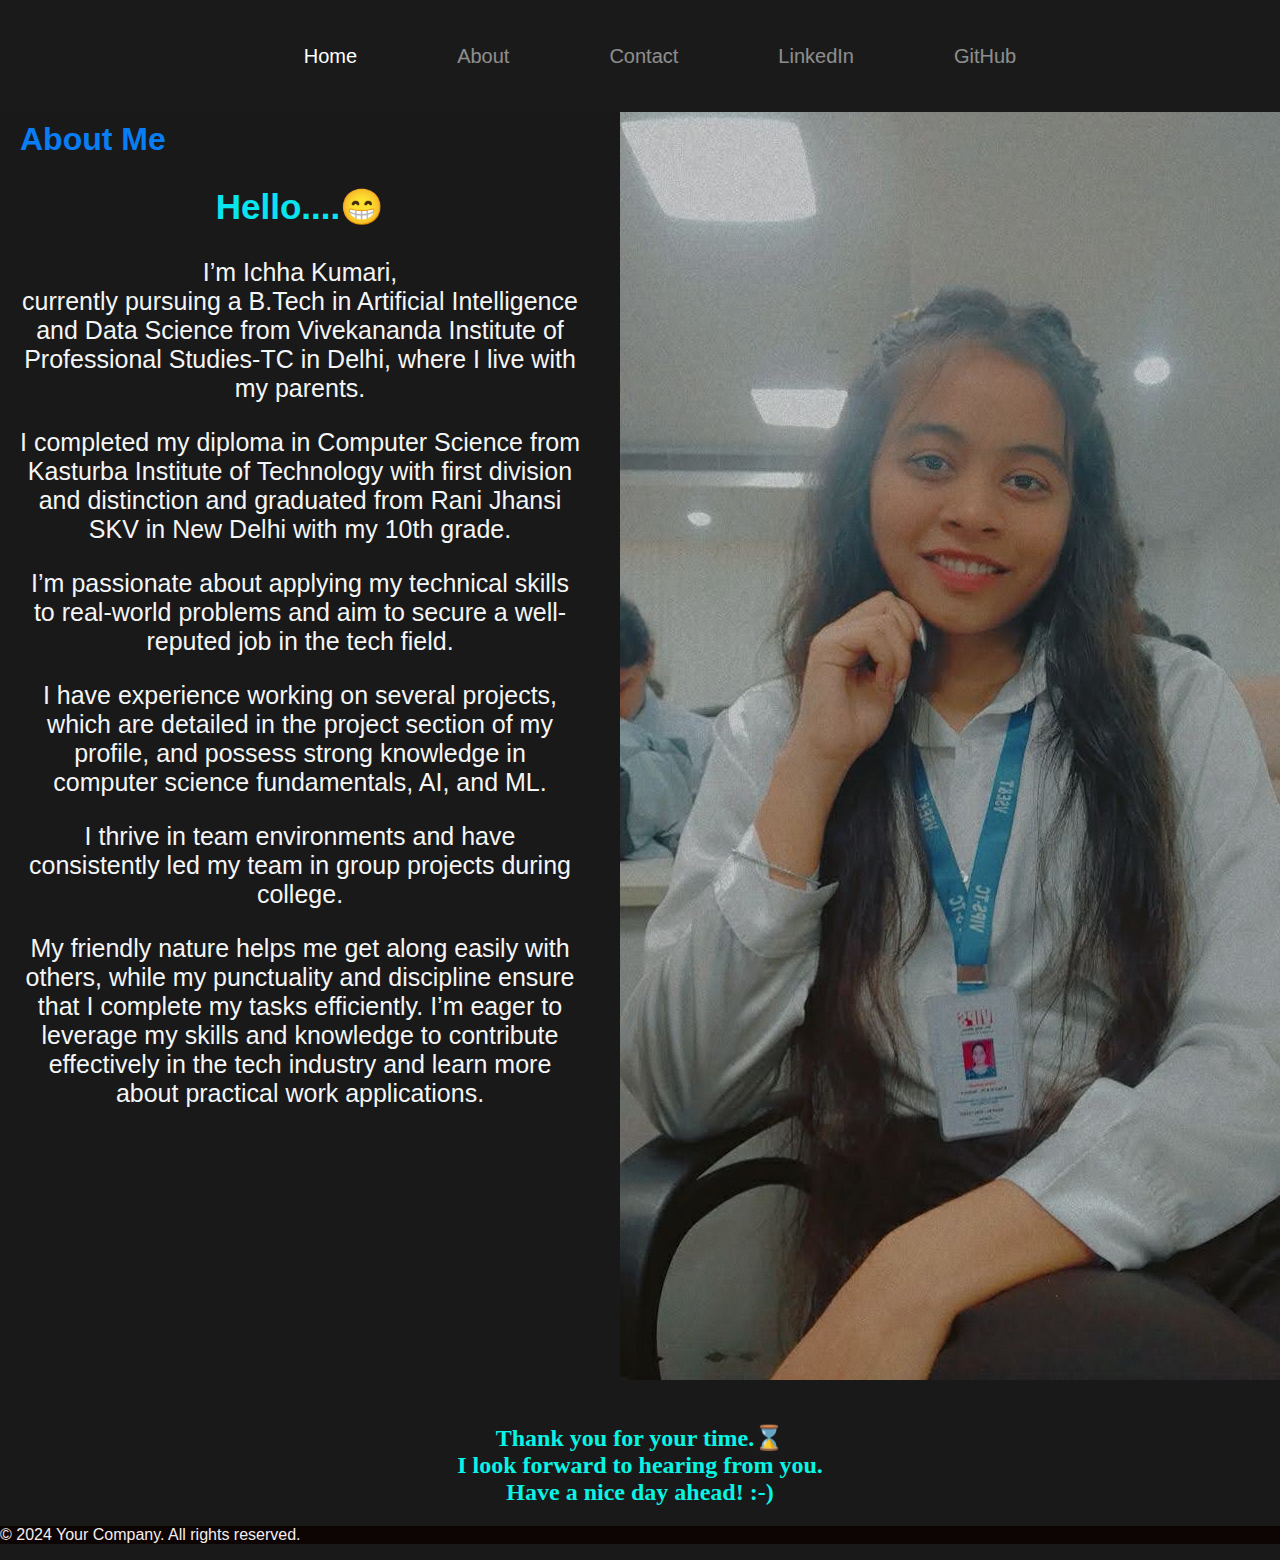
<file: about.html>
<!DOCTYPE html>
<html lang="en">
<head>
    <meta charset="UTF-8">
    <meta name="viewport" content="width=device-width, initial-scale=1.0">
    <title>About me</title>
    <link rel="home" href="index.html">
    <link rel="contact" href="contact.html">
    
    <style>
body {
            width: 100%;
            max-width: 1400px;
            display: block;
            margin: auto;
            min-height: 100vh;
            background: #191919;
            font-family: sans-serif;
        }
        
        /* Navbar */
        .navbar {
            width: 100%;
            position: fixed;
            top: 0;
            left: 0;
            display: flex;
            justify-content: center;
            align-items: center;
            z-index: 8;
            background: #1a1a1a;
        }

        .link-group {
            list-style: none;
            display: flex;
        }

        .link a {
            color: #fff;
            opacity: 0.5;
            text-decoration: none;
            text-transform: capitalize;
            padding: 10px 30px;
            margin: 0 20px;
            line-height: 80px;
            transition: 0.5s;
            font-size: 20px;
        }

        .link a:hover, .link.active a {
            opacity: 1;
        }

        /* About Section */
        .about-section {
            margin-top: 80px; /* Adjust margin-top to account for fixed navbar */
            display: flex;
            flex-wrap: wrap;
        }

        .about-text {
            flex: 1;
            padding: 20px;
            color: #f4f5f6;
        }

        .about-image {
            flex: 1;
            padding: 20px;
            /* background: url('D:\Project\Portfolio\potfolio\mypic.jpg') no-repeat center center; */
            background-size: cover;
            height: 40%;
            width: 50%;
        }

        .about-section h1 {
            color: #097ef4;
        }
        .about-section p{
            text-align: center;
            font-family: Verdana, Geneva, Tahoma, sans-serif;
            font-size: 25px;
        }
        .about-section h2 {
            text-align: center;
            color: #08e4f0;
            font-size: 35px;
        }
        .thanks h2{
            text-align: center;
            font-family: jokerman;
            color: #09f4e4;
        }
        .footer {
            background-color: #0d0404;
            color: #f4eded;
        }
    </style>
</head>
<body>
    <!-- Navbar -->
    <nav class="navbar">
        <ul class="link-group">
            <li class="link active"><a href="index.html">Home</a></li>
            <li class="link"><a href="about.html">About</a></li>
            <li class="link"><a href="contact.html">Contact</a></li>
            <li class="link"><a href="https://www.linkedin.com/in/ichha-kumari">LinkedIn</a></li>
            <li class="link"><a href="https://github.com/ichhakumari/" target="_self">GitHub</a></li>
        </ul>
    </nav>

    <!-- About Section -->
    <section class="about-section">
        <div class="about-text">
            <h1>About Me</h1>
             <h2>Hello....😁</h2>
              <p>  I’m Ichha Kumari,<br> currently pursuing a B.Tech in Artificial Intelligence and Data Science from Vivekananda Institute of Professional Studies-TC in Delhi, where I live with my parents.
                </p>
                <p> I completed my diploma in Computer Science from Kasturba Institute of Technology with first division and distinction and graduated from Rani Jhansi SKV in New Delhi with my 10th grade.</p>
            
                <p>I’m passionate about applying my technical skills to real-world problems and aim to secure a well-reputed job in the tech field. </p>
            
            <p>I have experience working on several projects, which are detailed in the project section of my profile, and possess strong knowledge in computer science fundamentals, AI, and ML.</p>
            
            <p>I thrive in team environments and have consistently led my team in group projects during college. 
            </p> 
            <p>My friendly nature helps me get along easily with others, while my punctuality and discipline ensure that I complete my tasks efficiently. I’m eager to leverage my skills and knowledge to contribute effectively in the tech industry and learn more about practical work applications.</p>
        </div>
        <div class="about-image">
            <img src="mee.jpg" class="home-img" alt="ichha">
        </div>
    </section>
    <section class="thanks">
        <div>
            <h2> Thank you for your time.⌛ <br>
                I look forward to hearing from you. <br>
                Have a nice day ahead! :-)</h2>
        </div>
    </section>
    

    <!-- Footer -->
    <footer class="footer text-center py-4 bg-dark">
        <p>&copy; 2024 Your Company. All rights reserved.</p>
    </footer>

   </body>
</html>
</file>
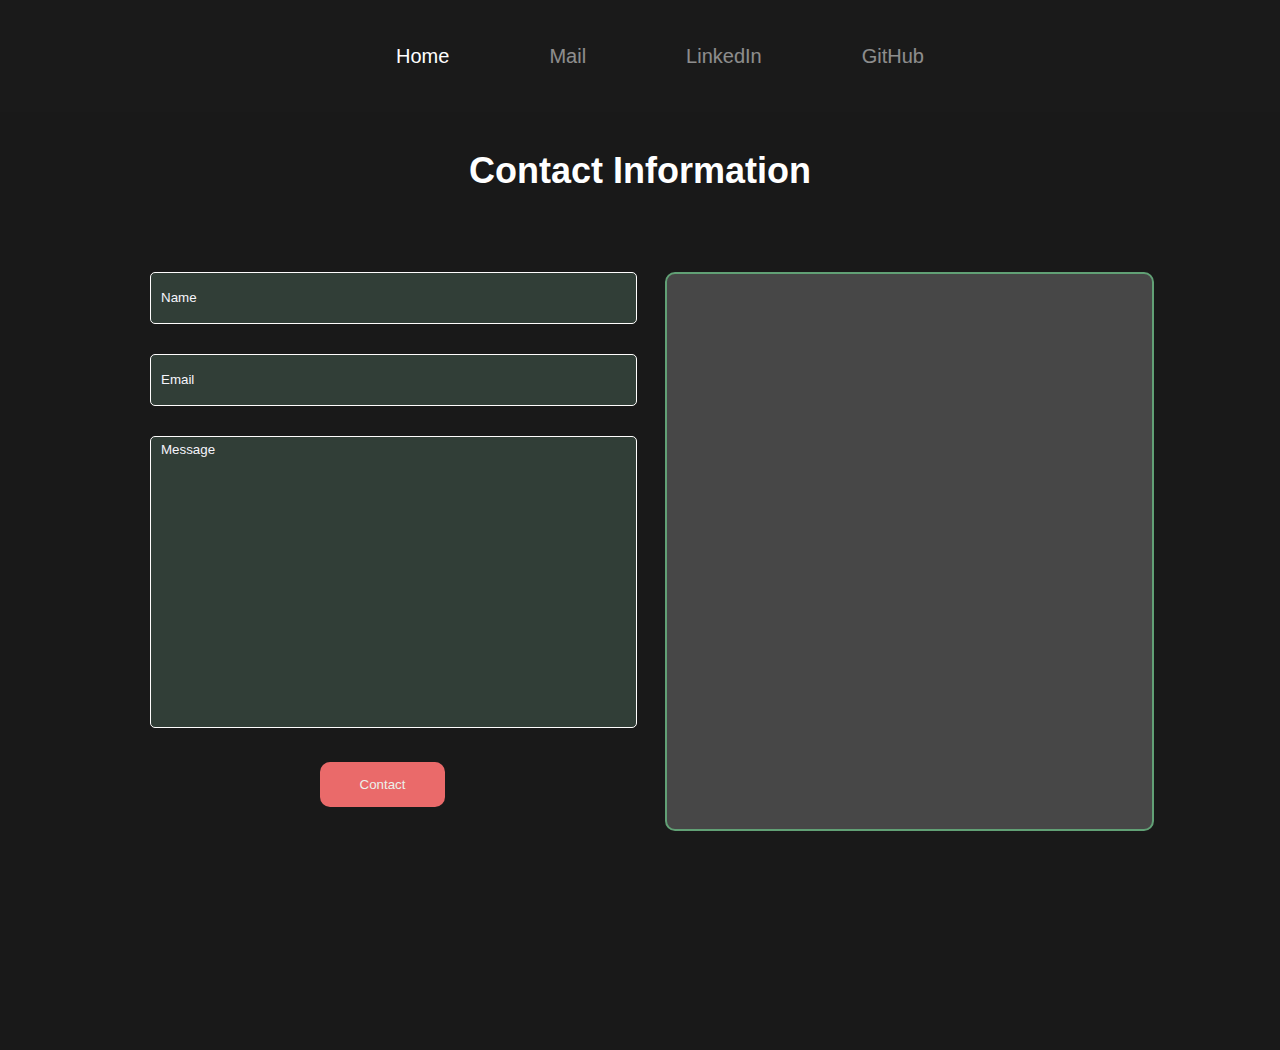
<file: contact.html>
<!DOCTYPE html>
<html lang="en">
<head>
    <meta charset="UTF-8">
    <meta name="viewport" content="width=device-width, initial-scale=1.0">
    <link rel="home" href="index.html">
    <title>Contact</title>
    <style>
        /* Body */
        body {
            width: 100%;
            max-width: 1400px;
            margin: auto;
            min-height: 100vh;
            background: #191919;
            font-family: sans-serif;
            color: #fff;
        }
        /* Navbar */ 
.navbar {
    width: 100%;
    position: fixed;
    top: 0;
    left: 0;
    display: flex;
    justify-content: center;
    align-items: center;
    z-index: 9;
    background: #1a1a1a;
}

.link-group {
    list-style: none;
    display: flex;
}

.link a {
    color: #fff;
    opacity: 0.5;
    text-decoration: none;
    text-transform: capitalize;
    padding: 10px 30px;
    margin: 0 20px;
    line-height: 80px;
    transition: 0.5s;
    font-size: 20px;
}

.link a:hover, .link.active a {
    opacity: 1;
}

        /* Contact Info Heading */
        .contact-info-heading {
            text-align: center;
            margin-top: 150px;
            font-size: 36px;
            font-weight: bold;
            color: #fff;
        }

        .contact-section {
            padding: 50px 150px;
            display: grid;
            grid-template-columns: repeat(2, 1fr);
            grid-gap: 50px;
            margin-top: 20px;
        }

        .contact-form input, .contact-form textarea {
            width: 100%;
            height: 40px;
            background: rgba(143, 209, 177, 0.2);
            border: 1px solid #fffdfd;
            margin-bottom: 30px;
            border-radius: 5px;
            text-transform: capitalize;
            color: #f5ecec;
            padding: 5px 10px;
        }

        ::placeholder {
            color: #f6f5fc;
        }

        #msg {
            height: 280px;
            resize: none;
            font-family: sans-serif;
        }

        .form-submit-btn {
            background: #ea6a6a;
            color: #ecf1eb;
            text-transform: capitalize;
            padding: 15px 40px;
            display: block;
            margin: auto;
            border: none;
            border-radius: 10px;
            cursor: pointer;
        }

        .map {
            width: 100%;
            height: 100%;
            padding: 10px;
            border: 2px solid #61a075;
            background: rgba(255, 255, 255, 0.2);
            border-radius: 10px;
        }

        .map iframe {
            width: 100%;
            height: 100%;
            border-radius: 5px;
        }   

      </style>
      

</head>
<body>
    <!-- Navbar -->
<nav class="navbar">
    <ul class="link-group">
        <li class="link active"><a href="index.html">Home</a></li>
        <li class="link "><a href="mailto:ichha2111@gmail.com" style="color: #fff;">Mail</a></li>
        <li class="link"><a href="https://www.linkedin.com/in/ichha-kumari">LinkedIn</a></li>
        <li class="link"><a href="https://github.com/ichhakumari/" target=_self>GitHub</a></li>
    </ul>
</nav>
   
    <!-- Contact Info Heading -->
    <h2 class="contact-info-heading">Contact Information</h2>

    <!-- Contact Section -->
    <section class="contact-section" id="contact">
        <form class="contact-form">
            <input type="text" name="name" id="name" autocomplete="off" placeholder="Name">
            <input type="text" name="email" id="email" autocomplete="off" placeholder="Email">
            <textarea name="msg" id="msg" placeholder="Message" autocomplete="off"></textarea>
            <button type="submit" class="form-submit-btn">Contact</button>
        </form>
        <!-- Map -->
        <div class="map">
            <iframe src="https://www.google.com/maps/embed?pb=!1m18!1m12!1m3!1d448181.163742937!2d76.81306771991275!3d28.647279935262464!2m3!1f0!2f0!3f0!3m2!1i1024!2i768!4f13.1!3m3!1m2!1s0x390cfd5b347eb62d%3A0x37205b715389640!2sDelhi!5e0!3m2!1sen!2sin!4v1639489002410!5m2!1sen!2sin" width="600" height="450" style="border:0;" allowfullscreen="" loading="lazy"></iframe>
        </div>
    </section>

</body>
</html>
</file>
